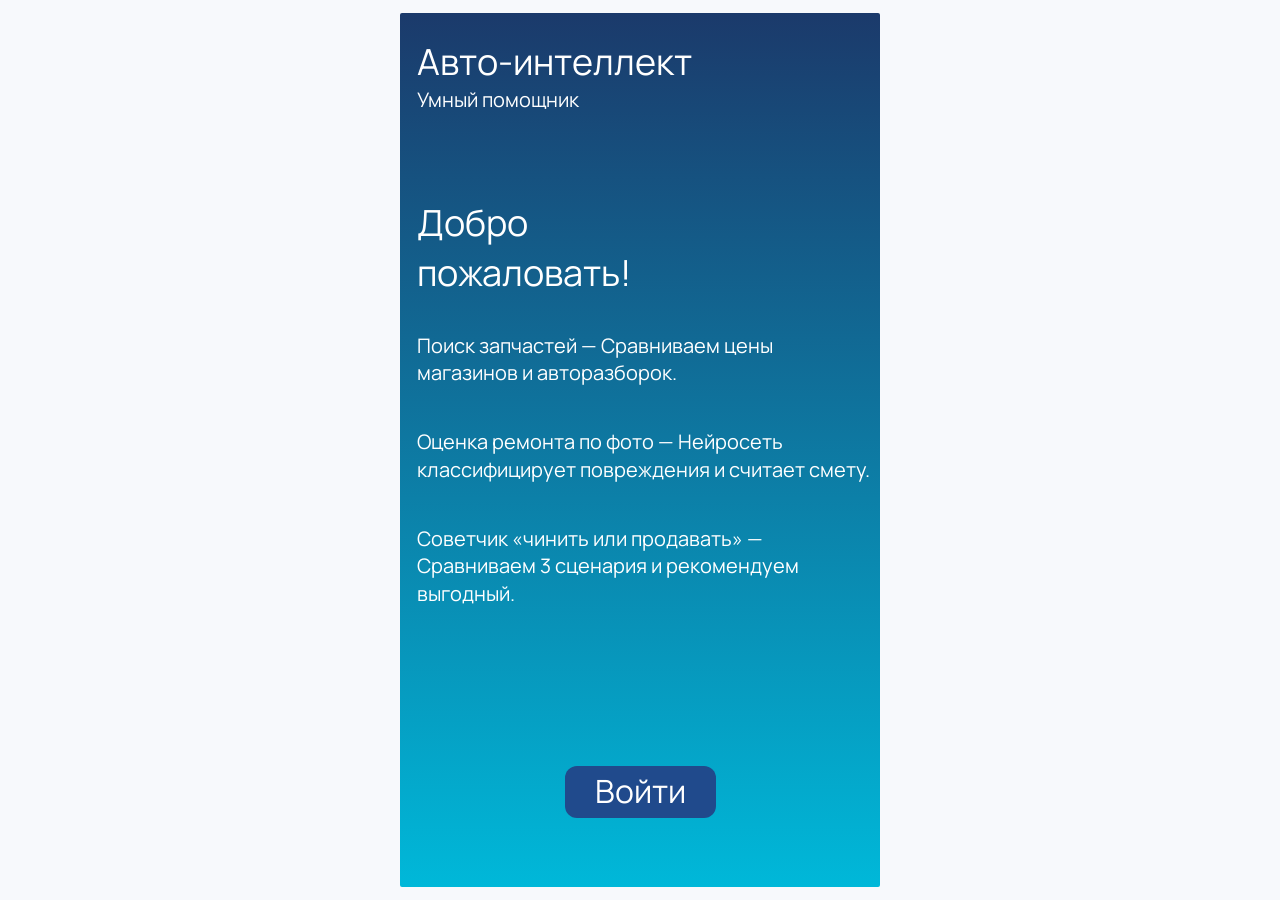
<file: frontend/index.html>
<!DOCTYPE html>
<html lang="ru">
<head>
    <meta charset="UTF-8">
    <meta name="viewport" content="width=device-width, initial-scale=1.0">
    <meta name="theme-color" content="#f7f9fc">
    <title>Авто-интеллект</title>
    <link rel="stylesheet" href="css/style.css">
</head>
<body>
    <div class="container welcome">
        <header class="welcome__header">
            <p class="welcome__title title">Авто-интеллект</p>
            <p class="welcome__description">Умный помощник</p>
        </header>
        <main class="welcome__content">
            <h1 class="welcome__message title">Добро<br>пожаловать!</h1>
            <ul class="welcome__list">
                <li class="welcome__item">Поиск запчастей — Сравниваем цены магазинов и авторазборок.</li>
                <li class="welcome__item">Оценка ремонта по фото — Нейросеть классифицирует повреждения и считает смету.</li>
                <li class="welcome__item">Советчик «чинить или продавать» — Сравниваем 3 сценария и рекомендуем выгодный.</li>
            </ul>
            <a class="welcome__btn btn btn--dark btn--large" href="pages/login.html">Войти</a>
        </main>
    </div>
</body>
</html>
</file>
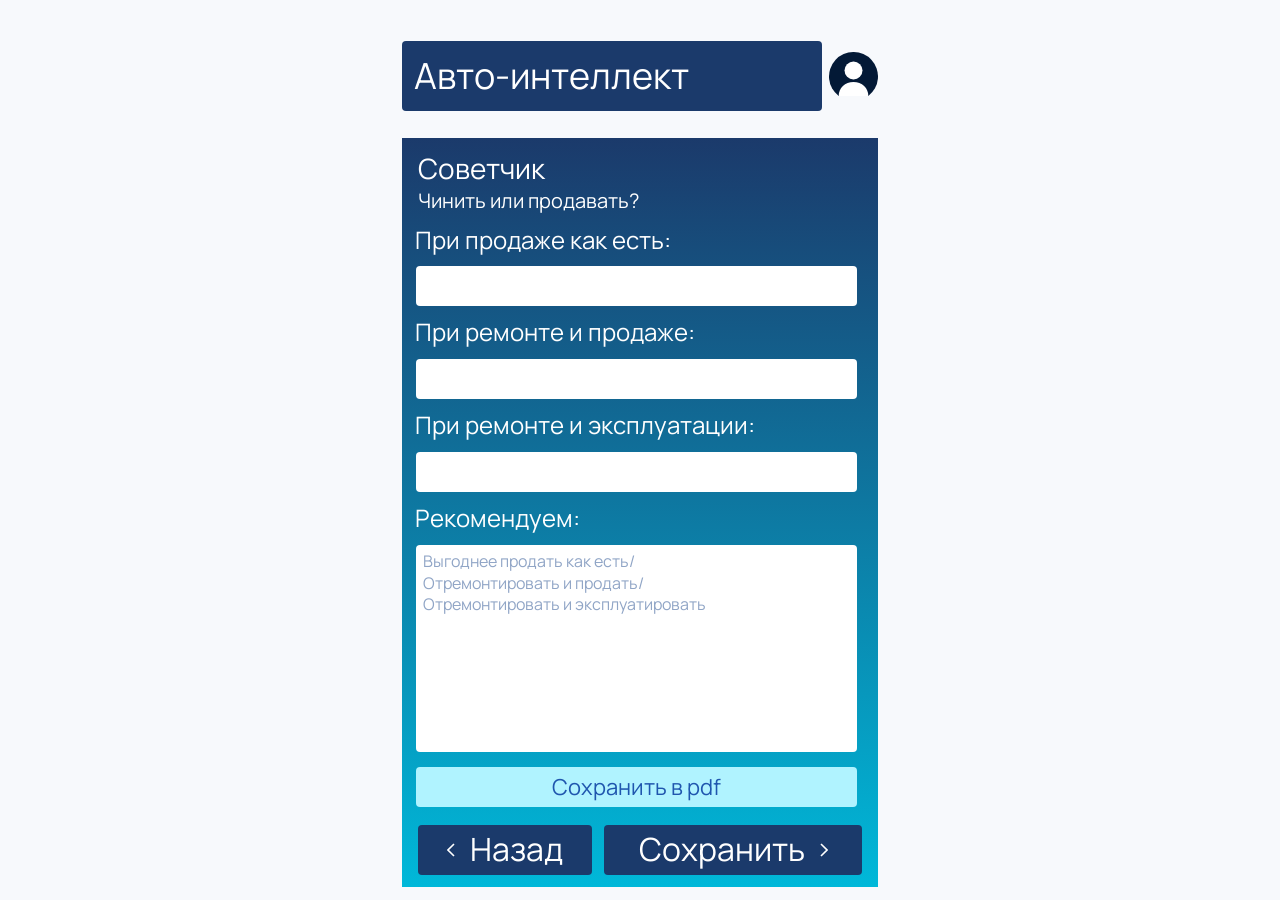
<file: frontend/pages/advisor.html>
<!DOCTYPE html>
<html lang="ru">
<head>
    <meta charset="UTF-8">
    <meta name="viewport" content="width=device-width, initial-scale=1.0">
    <meta name="theme-color" content="#f7f9fc">
    <title>Советчик</title>
    <link rel="stylesheet" href="../css/style.css">
</head>
<body>
    <div class="container app">
        <header class="app-header">
            <p class="app-header__brand">Авто-интеллект</p>
            <a class="app-header__profile" href="cabinet.html" aria-label="Личный кабинет">
                <svg class="app-header__icon" viewBox="0 0 49 49" aria-hidden="true">
                    <path d="M9.67 44A24.5 24.5 0 1 1 39.33 44Z" fill="currentColor"/>
                    <circle cx="24.5" cy="18.5" r="9" fill="#fff"/>
                    <path d="M9.67 44C9.67 36 16 30 24.5 30C33 30 39.33 36 39.33 44Z" fill="#fff"/>
                </svg>
            </a>
        </header>
        <main class="app__content">
            <section class="card advice">
                <h1 class="card__title">Советчик</h1>
                <p class="advice__subtitle">Чинить или продавать?</p>
                <!-- Подсветка варианта: добавить к <output> класс output--best (лучший, зелёный), output--mid (средний, оранжевый)
                     или output--worst (худший, красный). Слова лучшего варианта в рекомендации: <span class="advice__accent">…</span> -->
                <div class="advice__body">
                    <div class="field field--sm result__field">
                        <span class="field__label" id="as-is-label">При продаже как есть:</span>
                        <output class="output output--line output--value advice__value" aria-labelledby="as-is-label"></output>
                    </div>
                    <div class="field field--sm result__field">
                        <span class="field__label" id="repair-sale-label">При ремонте и продаже:</span>
                        <output class="output output--line output--value advice__value" aria-labelledby="repair-sale-label"></output>
                    </div>
                    <div class="field field--sm result__field">
                        <span class="field__label" id="repair-use-label">При ремонте и эксплуатации:</span>
                        <output class="output output--line output--value advice__value" aria-labelledby="repair-use-label"></output>
                    </div>
                    <div class="field field--sm result__field advice__field--grow">
                        <span class="field__label" id="advice-label">Рекомендуем:</span>
                        <!-- Подсказки показываем, пока нет результата; при появлении — заменить текстом рекомендации -->
                        <output class="output advice__text" aria-labelledby="advice-label">
                            <p class="output__hint">Выгоднее продать как есть/</p>
                            <p class="output__hint">Отремонтировать и продать/</p>
                            <p class="output__hint">Отремонтировать и эксплуатировать</p>
                        </output>
                    </div>
                    <button class="advice__pdf btn btn--light" type="button">Сохранить в pdf</button>
                </div>
                <div class="card__actions card__actions--fit">
                    <a class="card__action btn btn--navy btn--large" href="valuation.html">
                        <svg class="btn__icon" viewBox="0 0 8 14" aria-hidden="true">
                            <path d="M7 1L1 7L7 13" fill="none" stroke="currentColor" stroke-width="1.6"/>
                        </svg>
                        Назад
                    </a>
                    <button class="card__action btn btn--navy btn--large" type="button">
                        Сохранить
                        <svg class="btn__icon" viewBox="0 0 8 14" aria-hidden="true">
                            <path d="M1 1L7 7L1 13" fill="none" stroke="currentColor" stroke-width="1.6"/>
                        </svg>
                    </button>
                </div>
            </section>
        </main>
    </div>
</body>
</html>
</file>
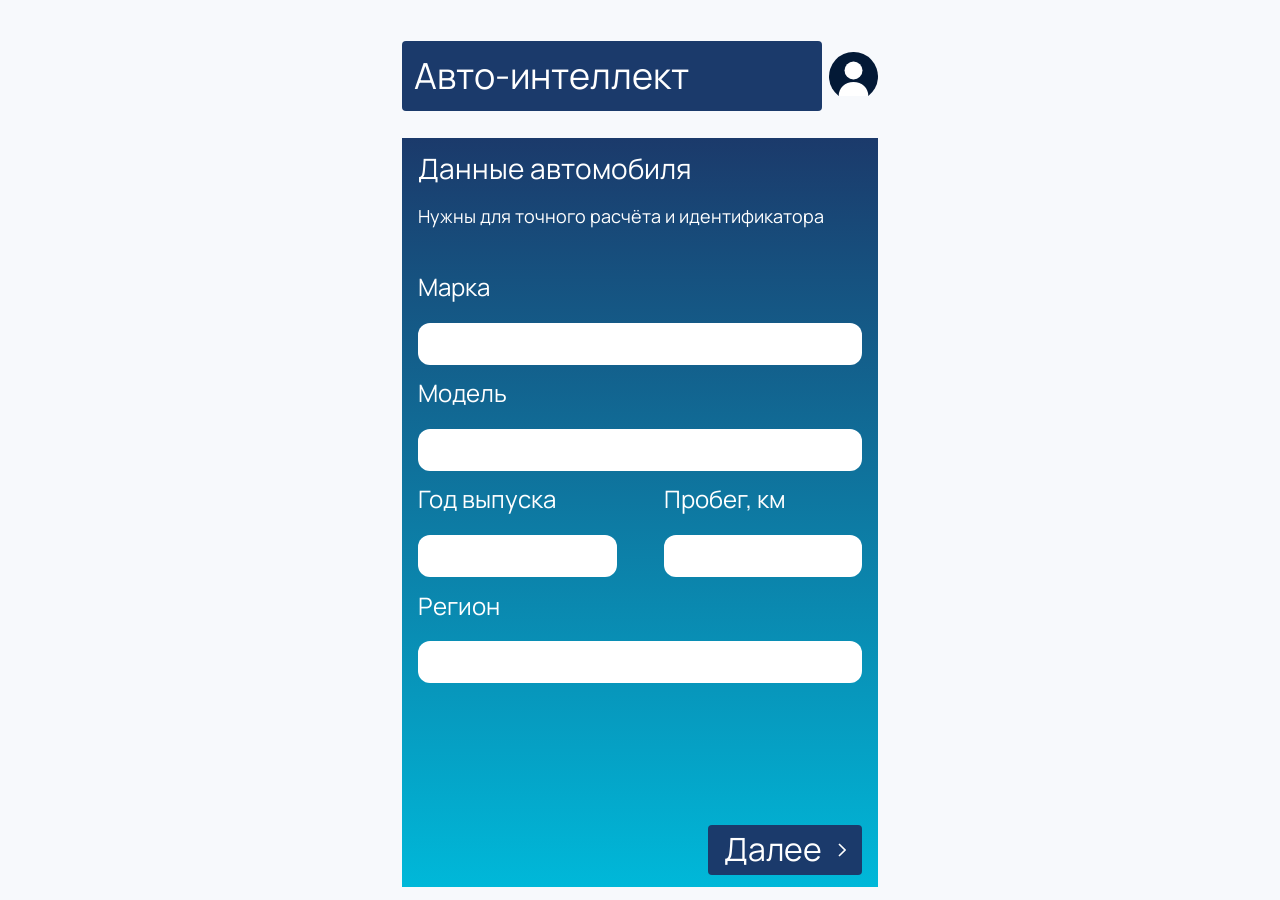
<file: frontend/pages/car-data.html>
<!DOCTYPE html>
<html lang="ru">
<head>
    <meta charset="UTF-8">
    <meta name="viewport" content="width=device-width, initial-scale=1.0">
    <meta name="theme-color" content="#f7f9fc">
    <title>Данные автомобиля</title>
    <link rel="stylesheet" href="../css/style.css">
</head>
<body>
    <div class="container app">
        <header class="app-header">
            <p class="app-header__brand">Авто-интеллект</p>
            <a class="app-header__profile" href="cabinet.html" aria-label="Личный кабинет">
                <svg class="app-header__icon" viewBox="0 0 49 49" aria-hidden="true">
                    <path d="M9.67 44A24.5 24.5 0 1 1 39.33 44Z" fill="currentColor"/>
                    <circle cx="24.5" cy="18.5" r="9" fill="#fff"/>
                    <path d="M9.67 44C9.67 36 16 30 24.5 30C33 30 39.33 36 39.33 44Z" fill="#fff"/>
                </svg>
            </a>
        </header>
        <main class="app__content">
            <form class="card car" action="#" method="POST">
                <h1 class="card__title">Данные автомобиля</h1>
                <p class="card__text">Нужны для точного расчёта и идентификатора</p>
                <div class="car__fields">
                    <div class="field field--sm">
                        <label class="field__label" for="brand">Марка</label>
                        <input class="field__input" type="text" id="brand" name="brand" autocomplete="off" required>
                    </div>
                    <div class="field field--sm">
                        <label class="field__label" for="model">Модель</label>
                        <input class="field__input" type="text" id="model" name="model" autocomplete="off" required>
                    </div>
                    <div class="car__row">
                        <div class="field field--sm">
                            <label class="field__label" for="year">Год выпуска</label>
                            <input class="field__input" type="text" id="year" name="year" inputmode="numeric" pattern="[0-9]{4}" maxlength="4" autocomplete="off" required>
                        </div>
                        <div class="field field--sm">
                            <label class="field__label" for="mileage">Пробег, км</label>
                            <input class="field__input" type="text" id="mileage" name="mileage" inputmode="numeric" autocomplete="off" required>
                        </div>
                    </div>
                    <div class="field field--sm">
                        <label class="field__label" for="region">Регион</label>
                        <input class="field__input" type="text" id="region" name="region" autocomplete="address-level1" required>
                    </div>
                </div>
                <div class="card__actions">
                    <button class="card__action btn btn--navy btn--large" type="submit">
                        Далее
                        <svg class="btn__icon" viewBox="0 0 8 14" aria-hidden="true">
                            <path d="M1 1L7 7L1 13" fill="none" stroke="currentColor" stroke-width="1.6"/>
                        </svg>
                    </button>
                </div>
            </form>
        </main>
    </div>
    <script type="module" src="../js/account.js"></script>
</body>
</html>
</file>
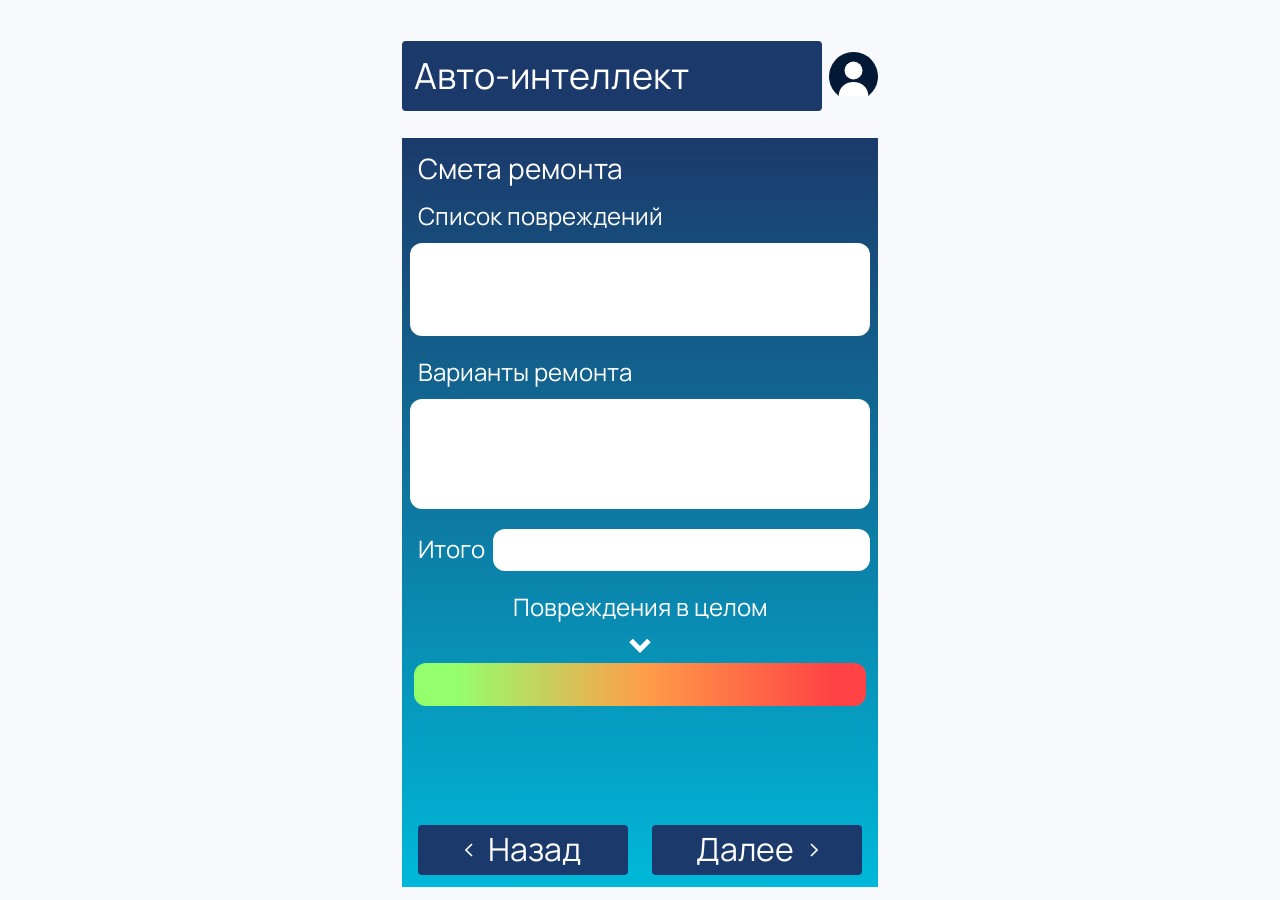
<file: frontend/pages/estimate.html>
<!DOCTYPE html>
<html lang="ru">
<head>
    <meta charset="UTF-8">
    <meta name="viewport" content="width=device-width, initial-scale=1.0">
    <meta name="theme-color" content="#f7f9fc">
    <title>Смета ремонта</title>
    <link rel="stylesheet" href="../css/style.css">
</head>
<body>
    <div class="container app">
        <header class="app-header">
            <p class="app-header__brand">Авто-интеллект</p>
            <a class="app-header__profile" href="cabinet.html" aria-label="Личный кабинет">
                <svg class="app-header__icon" viewBox="0 0 49 49" aria-hidden="true">
                    <path d="M9.67 44A24.5 24.5 0 1 1 39.33 44Z" fill="currentColor"/>
                    <circle cx="24.5" cy="18.5" r="9" fill="#fff"/>
                    <path d="M9.67 44C9.67 36 16 30 24.5 30C33 30 39.33 36 39.33 44Z" fill="#fff"/>
                </svg>
            </a>
        </header>
        <main class="app__content">
            <section class="card result">
                <h1 class="card__title">Смета ремонта</h1>
                <div class="result__body">
                    <div class="field field--sm result__field">
                        <h2 class="field__label" id="damages-label">Список повреждений</h2>
                        <ul class="output result__damages" aria-labelledby="damages-label"></ul>
                    </div>
                    <div class="field field--sm result__field">
                        <h2 class="field__label" id="options-label">Варианты ремонта</h2>
                        <ul class="output result__options" aria-labelledby="options-label"></ul>
                    </div>
                    <div class="field field--sm result__total">
                        <span class="field__label" id="total-label">Итого</span>
                        <output class="output output--line" aria-labelledby="total-label"></output>
                    </div>
                    <!-- Положение стрелки: style="--level: 70%" на .scale и то же число в aria-valuenow -->
                    <div class="scale">
                        <p id="scale-label">Повреждения в целом</p>
                        <div class="scale__track">
                            <div class="scale__marker">
                                <svg class="scale__arrow" viewBox="0 0 23 15" aria-hidden="true">
                                    <path d="M2.5 2.5L11.5 11.5L20.5 2.5" fill="none" stroke="#fff" stroke-width="5"/>
                                </svg>
                            </div>
                            <div class="scale__bar" role="meter" aria-labelledby="scale-label" aria-valuemin="0" aria-valuemax="100" aria-valuenow="50"></div>
                        </div>
                    </div>
                </div>
                <div class="card__actions card__actions--split">
                    <a class="card__action btn btn--navy btn--large" href="damage.html">
                        <svg class="btn__icon" viewBox="0 0 8 14" aria-hidden="true">
                            <path d="M7 1L1 7L7 13" fill="none" stroke="currentColor" stroke-width="1.6"/>
                        </svg>
                        Назад
                    </a>
                    <a class="card__action btn btn--navy btn--large" href="#">
                        Далее
                        <svg class="btn__icon" viewBox="0 0 8 14" aria-hidden="true">
                            <path d="M1 1L7 7L1 13" fill="none" stroke="currentColor" stroke-width="1.6"/>
                        </svg>
                    </a>
                </div>
            </section>
        </main>
    </div>
</body>
</html>
</file>
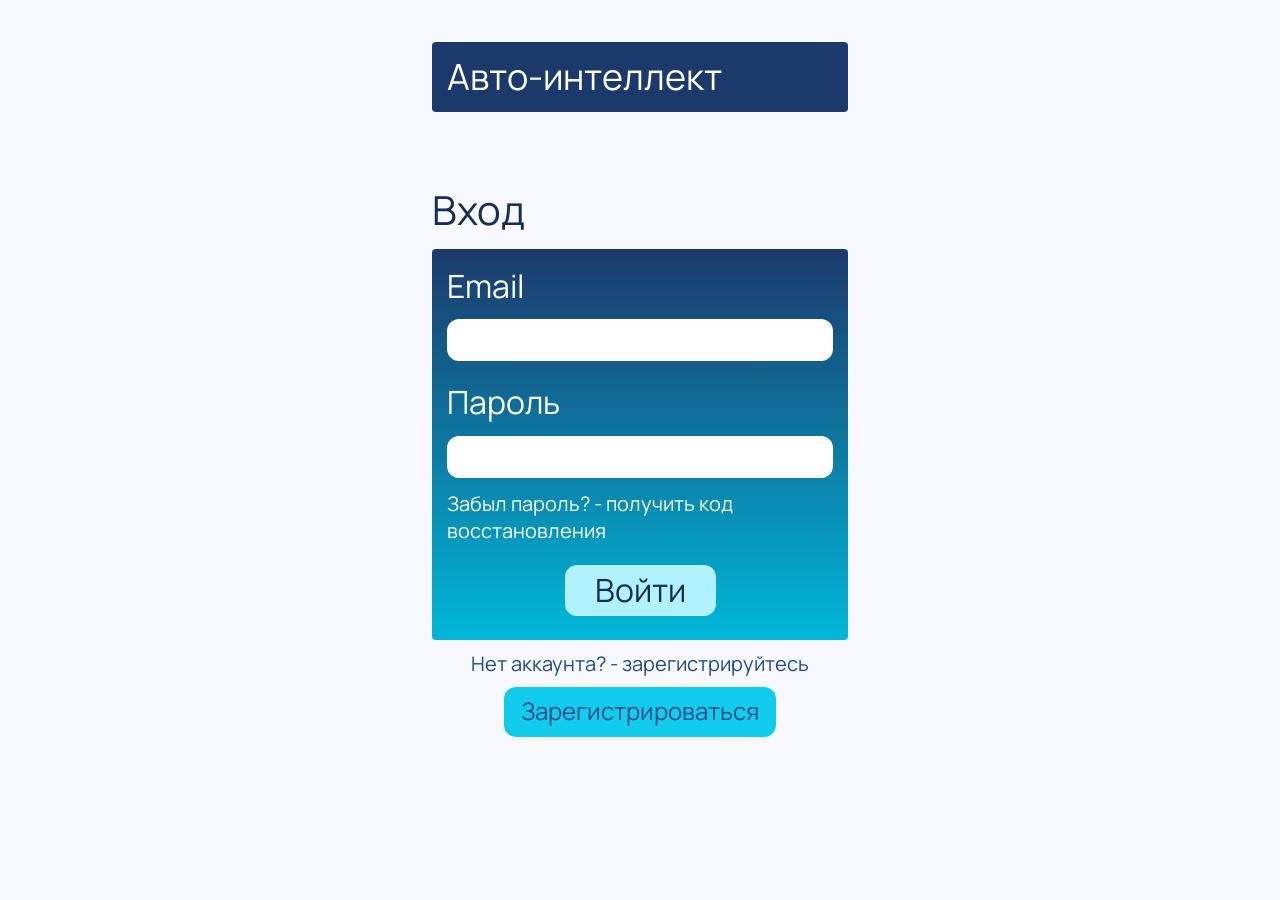
<file: frontend/pages/login.html>
<!DOCTYPE html>
<html lang="ru">
<head>
    <meta charset="UTF-8">
    <meta name="viewport" content="width=device-width, initial-scale=1.0">
    <meta name="theme-color" content="#f7f9fc">
    <title>Вход</title>
    <link rel="stylesheet" href="../css/style.css">
</head>
<body>
    <div class="container login">
        <header class="login__header">
            <p class="login__title title">Авто-интеллект</p>
        </header>
        <main class="login__content">
            <h1 class="login__inscription title title--large">Вход</h1>
            <form class="login__form" action="#" method="POST">
                <div class="login__fields">
                    <div class="field">
                        <label class="field__label" for="email">Email</label>
                        <input class="field__input" type="email" id="email" name="email" autocomplete="email" required>
                    </div>
                    <div class="field">
                        <label class="field__label" for="password">Пароль</label>
                        <input class="field__input" type="password" id="password" name="password" autocomplete="current-password" required>
                    </div>
                </div>
                <a class="login__forgot" href="recovery.html">Забыл пароль? - получить код восстановления</a>
                <button class="login__submit btn btn--light btn--large" type="submit">Войти</button>
            </form>
            <div class="login__registration">
                <p class="login__registration-text">Нет аккаунта? - зарегистрируйтесь</p>
                <a class="login__registration-button btn btn--accent btn--medium" href="registration.html">Зарегистрироваться</a>
            </div>
        </main>
    </div>
    <script type="module" src="../js/account.js"></script>
</body>
</html>
</file>
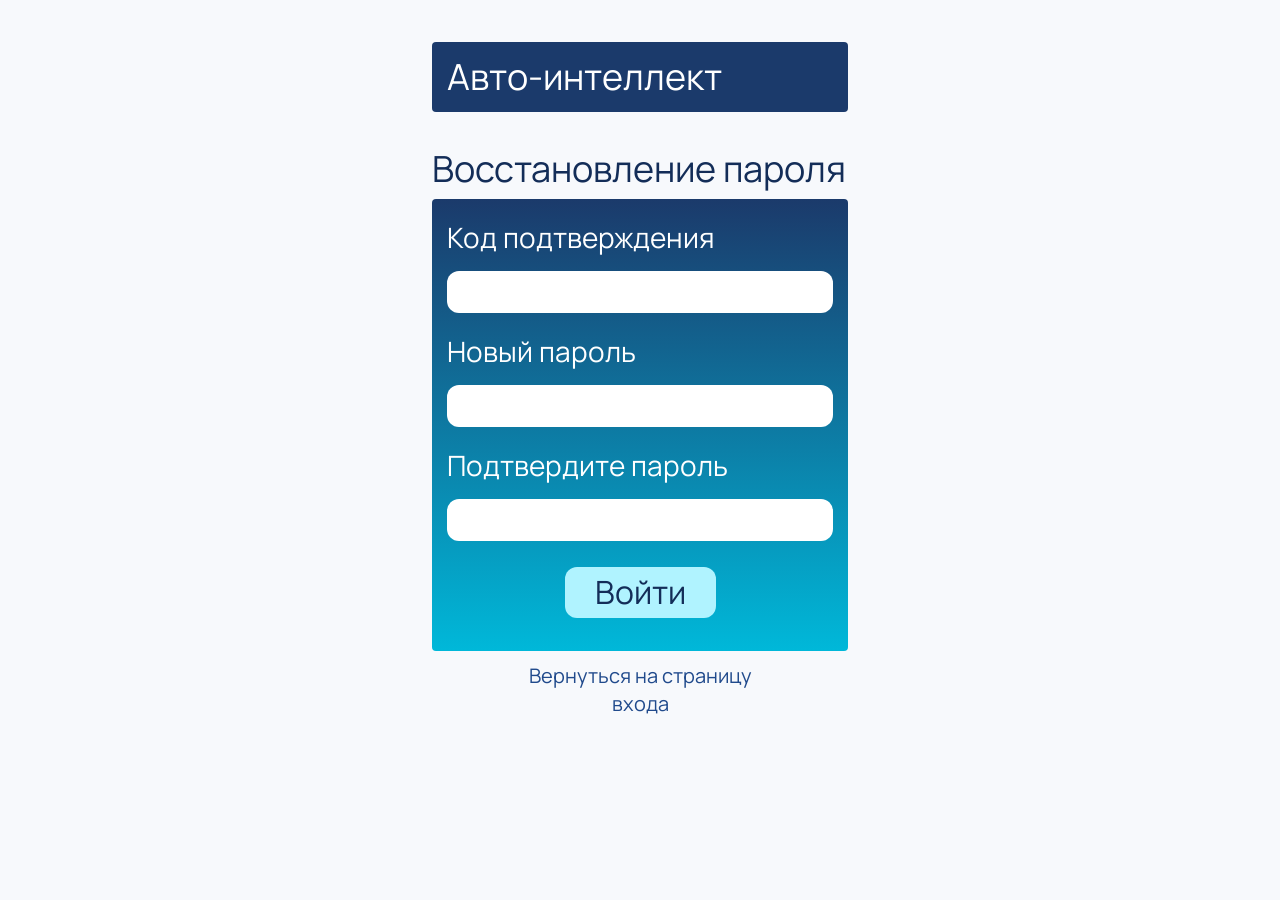
<file: frontend/pages/recovery.html>
<!DOCTYPE html>
<html lang="ru">
<head>
    <meta charset="UTF-8">
    <meta name="viewport" content="width=device-width, initial-scale=1.0">
    <meta name="theme-color" content="#f7f9fc">
    <title>Восстановление пароля</title>
    <link rel="stylesheet" href="../css/style.css">
</head>
<body>
    <div class="container recovery">
        <header class="recovery__header">
            <p class="recovery__title title">Авто-интеллект</p>
        </header>
        <main class="recovery__content">
            <h1 class="recovery__inscription title">Восстановление пароля</h1>
            <form class="recovery__form" action="#" method="POST">
                <div class="recovery__fields">
                    <div class="field field--compact">
                        <label class="field__label" for="code">Код подтверждения</label>
                        <input class="field__input" type="text" id="code" name="code" inputmode="numeric" autocomplete="one-time-code" required>
                    </div>
                    <div class="field field--compact">
                        <label class="field__label" for="password">Новый пароль</label>
                        <input class="field__input" type="password" id="password" name="password" autocomplete="new-password" minlength="8" required>
                    </div>
                    <div class="field field--compact">
                        <label class="field__label" for="password-confirm">Подтвердите пароль</label>
                        <input class="field__input" type="password" id="password-confirm" name="password-confirm" autocomplete="new-password" minlength="8" required>
                    </div>
                </div>
                <button class="recovery__submit btn btn--light btn--large" type="submit">Войти</button>
            </form>
            <a class="recovery__back" href="login.html">Вернуться на страницу входа</a>
        </main>
    </div>
    <script type="module" src="../js/account.js"></script>
</body>
</html>
</file>
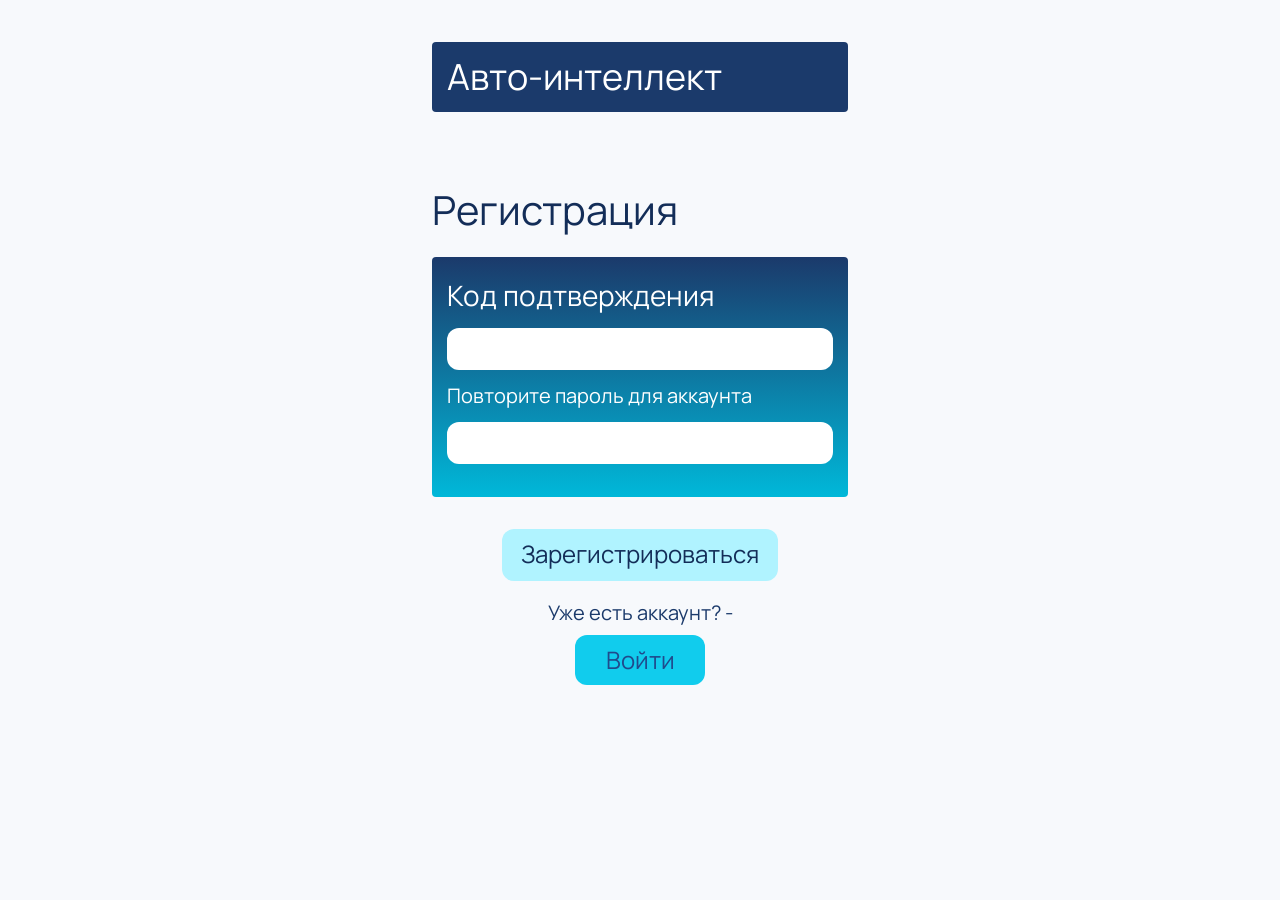
<file: frontend/pages/registration-confirm.html>
<!DOCTYPE html>
<html lang="ru">
<head>
    <meta charset="UTF-8">
    <meta name="viewport" content="width=device-width, initial-scale=1.0">
    <meta name="theme-color" content="#f7f9fc">
    <title>Регистрация: код подтверждения</title>
    <link rel="stylesheet" href="../css/style.css">
</head>
<body>
    <div class="container confirm">
        <header class="confirm__header">
            <p class="confirm__title title">Авто-интеллект</p>
        </header>
        <main class="confirm__content">
            <h1 class="confirm__inscription title title--large">Регистрация</h1>
            <form class="confirm__form" id="confirm-form" action="#" method="POST">
                <div class="field field--compact">
                    <label class="field__label" for="code">Код подтверждения</label>
                    <input class="field__input" type="text" id="code" name="code" inputmode="numeric" autocomplete="one-time-code" required>
                </div>
            <label for="confirm-password">Повторите пароль для аккаунта</label>
                <input class="field__input" type="password" id="confirm-password" name="password" minlength="8" autocomplete="new-password" required>
            </form>
            <button class="confirm__submit btn btn--light btn--medium" type="submit" form="confirm-form">Зарегистрироваться</button>
            <div class="confirm__login">
                <p class="confirm__login-text">Уже есть аккаунт? -</p>
                <a class="confirm__login-button btn btn--accent btn--medium" href="login.html">Войти</a>
            </div>
        </main>
    </div>
    <script type="module" src="../js/account.js"></script>
</body>
</html>
</file>
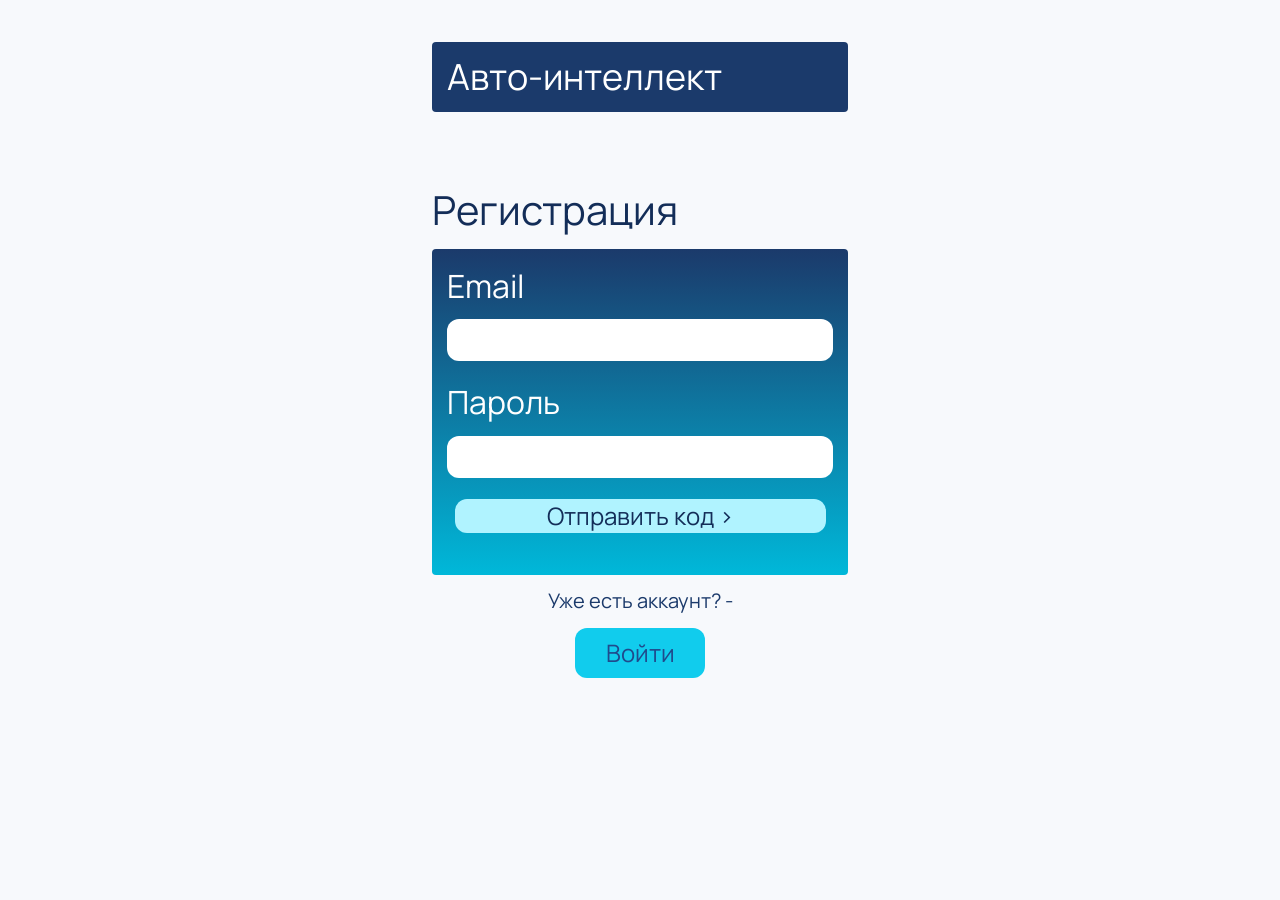
<file: frontend/pages/registration.html>
<!DOCTYPE html>
<html lang="ru">
<head>
    <meta charset="UTF-8">
    <meta name="viewport" content="width=device-width, initial-scale=1.0">
    <meta name="theme-color" content="#f7f9fc">
    <title>Регистрация</title>
    <link rel="stylesheet" href="../css/style.css">
</head>
<body>
    <div class="container registration">
        <header class="registration__header">
            <p class="registration__title title">Авто-интеллект</p>
        </header>
        <main class="registration__content">
            <h1 class="registration__inscription title title--large">Регистрация</h1>
            <form class="registration__form" action="#" method="POST">
                <div class="registration__fields">
                    <div class="field">
                        <label class="field__label" for="email">Email</label>
                        <input class="field__input" type="email" id="email" name="email" autocomplete="email" required>
                    </div>
                    <div class="field">
                        <label class="field__label" for="password">Пароль</label>
                        <input class="field__input" type="password" id="password" name="password" autocomplete="new-password" minlength="8" required>
                    </div>
                </div>
                <button class="registration__submit btn btn--light btn--medium" type="submit">Отправить код &gt;</button>
            </form>
            <div class="registration__login">
                <p class="registration__login-text">Уже есть аккаунт? -</p>
                <a class="registration__login-button btn btn--accent btn--medium" href="login.html">Войти</a>
            </div>
        </main>
    </div>
    <script type="module" src="../js/account.js"></script>
</body>
</html>
</file>
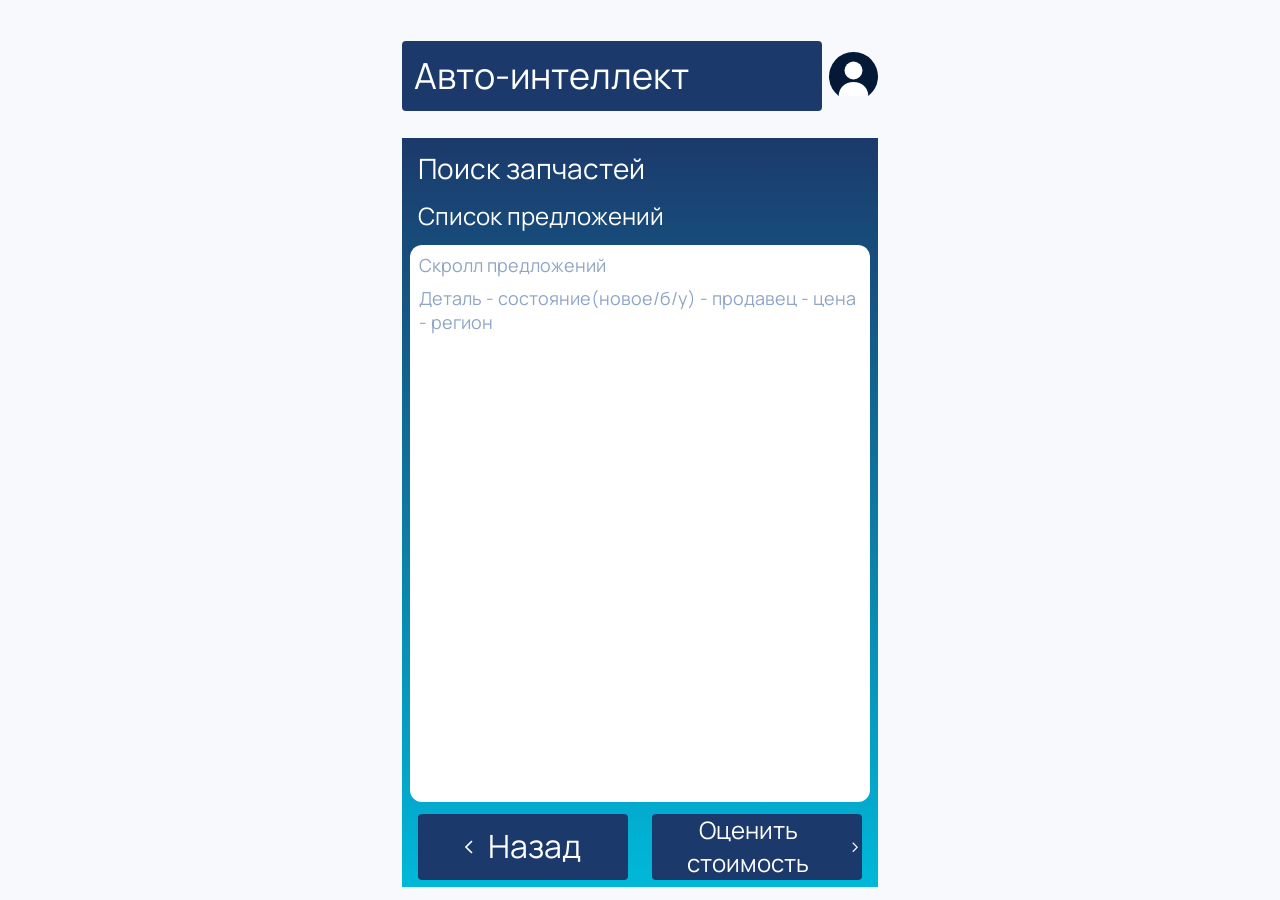
<file: frontend/pages/search.html>
<!DOCTYPE html>
<html lang="ru">
<head>
    <meta charset="UTF-8">
    <meta name="viewport" content="width=device-width, initial-scale=1.0">
    <meta name="theme-color" content="#f7f9fc">
    <title>Поиск запчастей</title>
    <link rel="stylesheet" href="../css/style.css">
</head>
<body>
    <div class="container app">
        <header class="app-header">
            <p class="app-header__brand">Авто-интеллект</p>
            <a class="app-header__profile" href="cabinet.html" aria-label="Личный кабинет">
                <svg class="app-header__icon" viewBox="0 0 49 49" aria-hidden="true">
                    <path d="M9.67 44A24.5 24.5 0 1 1 39.33 44Z" fill="currentColor"/>
                    <circle cx="24.5" cy="18.5" r="9" fill="#fff"/>
                    <path d="M9.67 44C9.67 36 16 30 24.5 30C33 30 39.33 36 39.33 44Z" fill="#fff"/>
                </svg>
            </a>
        </header>
        <main class="app__content">
            <section class="card search">
                <h1 class="card__title">Поиск запчастей</h1>
                <div class="field field--sm search__body">
                    <h2 class="field__label" id="offers-label">Список предложений</h2>
                    <!-- Одно предложение:
                         <li class="offer">
                             <p class="offer__name">Фара передняя левая</p>
                             <p class="offer__price">12 500 ₽</p>
                             <div class="offer__info">
                                 <span class="offer__state offer__state--new">Новое</span>  (или без --new для «Б/у»)
                                 <span>Автозапчасти-Плюс · Москва</span>
                             </div>
                         </li>
                         Пока предложений нет, показываем подсказку; при появлении первого — удалить .output__hint -->
                    <ul class="output search__list" aria-labelledby="offers-label">
                        <li class="output__hint">Скролл предложений</li>
                        <li class="output__hint">Деталь - состояние(новое/б/у) - продавец - цена - регион</li>
                    </ul>
                </div>
                <div class="card__actions card__actions--split">
                    <a class="card__action btn btn--navy btn--large" href="estimate.html">
                        <svg class="btn__icon" viewBox="0 0 8 14" aria-hidden="true">
                            <path d="M7 1L1 7L7 13" fill="none" stroke="currentColor" stroke-width="1.6"/>
                        </svg>
                        Назад
                    </a>
                    <a class="card__action btn btn--navy btn--medium" href="#">
                        Оценить стоимость
                        <svg class="btn__icon" viewBox="0 0 8 14" aria-hidden="true">
                            <path d="M1 1L7 7L1 13" fill="none" stroke="currentColor" stroke-width="1.6"/>
                        </svg>
                    </a>
                </div>
            </section>
        </main>
    </div>
</body>
</html>
</file>
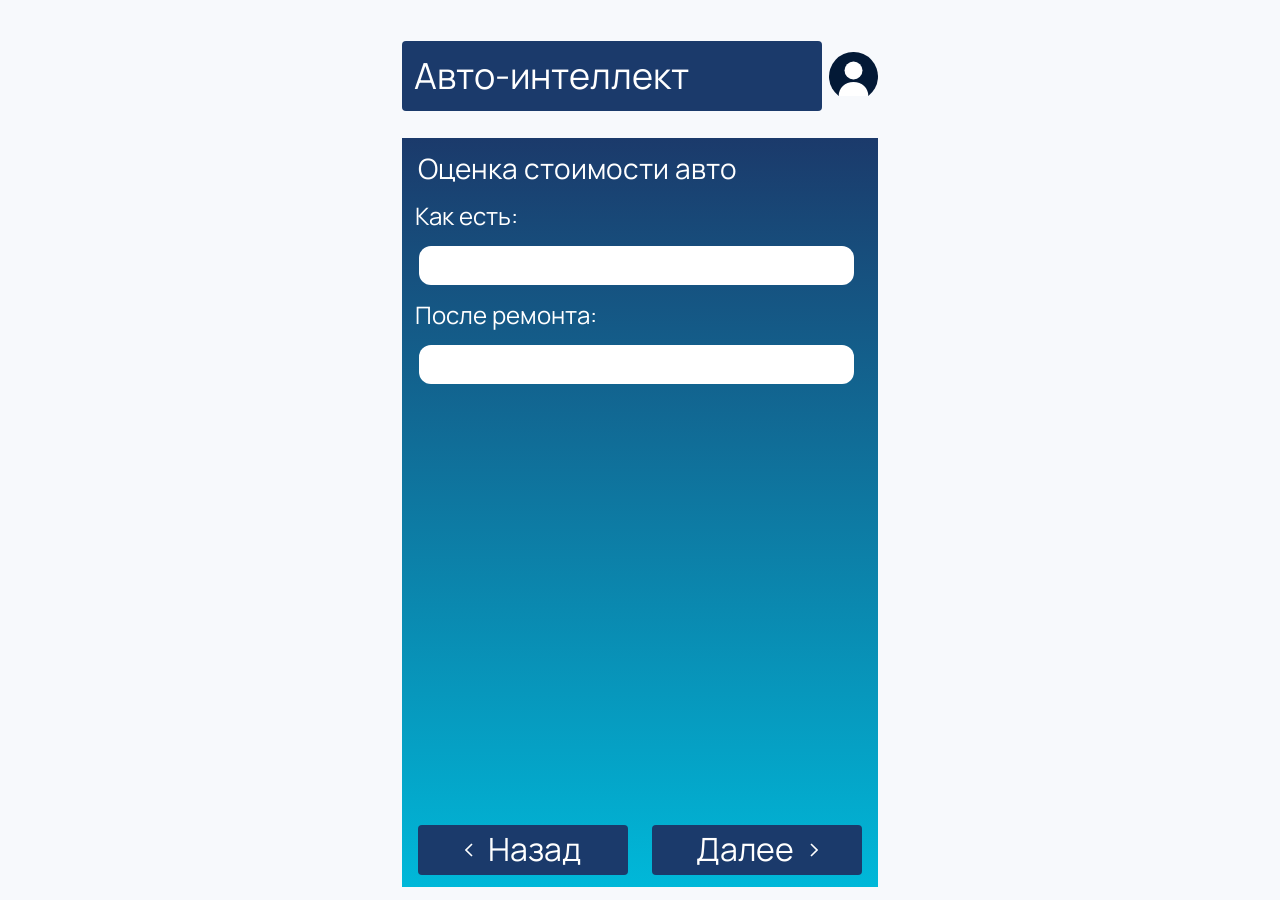
<file: frontend/pages/valuation.html>
<!DOCTYPE html>
<html lang="ru">
<head>
    <meta charset="UTF-8">
    <meta name="viewport" content="width=device-width, initial-scale=1.0">
    <meta name="theme-color" content="#f7f9fc">
    <title>Оценка стоимости авто</title>
    <link rel="stylesheet" href="../css/style.css">
</head>
<body>
    <div class="container app">
        <header class="app-header">
            <p class="app-header__brand">Авто-интеллект</p>
            <a class="app-header__profile" href="cabinet.html" aria-label="Личный кабинет">
                <svg class="app-header__icon" viewBox="0 0 49 49" aria-hidden="true">
                    <path d="M9.67 44A24.5 24.5 0 1 1 39.33 44Z" fill="currentColor"/>
                    <circle cx="24.5" cy="18.5" r="9" fill="#fff"/>
                    <path d="M9.67 44C9.67 36 16 30 24.5 30C33 30 39.33 36 39.33 44Z" fill="#fff"/>
                </svg>
            </a>
        </header>
        <main class="app__content">
            <section class="card result">
                <h1 class="card__title">Оценка стоимости авто</h1>
                <div class="result__body result__body--tight">
                    <div class="field field--sm result__field">
                        <span class="field__label" id="as-is-label">Как есть:</span>
                        <output class="output output--line result__value" aria-labelledby="as-is-label"></output>
                    </div>
                    <div class="field field--sm result__field">
                        <span class="field__label" id="repaired-label">После ремонта:</span>
                        <output class="output output--line result__value" aria-labelledby="repaired-label"></output>
                    </div>
                </div>
                <div class="card__actions card__actions--split">
                    <a class="card__action btn btn--navy btn--large" href="search.html">
                        <svg class="btn__icon" viewBox="0 0 8 14" aria-hidden="true">
                            <path d="M7 1L1 7L7 13" fill="none" stroke="currentColor" stroke-width="1.6"/>
                        </svg>
                        Назад
                    </a>
                    <a class="card__action btn btn--navy btn--large" href="#">
                        Далее
                        <svg class="btn__icon" viewBox="0 0 8 14" aria-hidden="true">
                            <path d="M1 1L7 7L1 13" fill="none" stroke="currentColor" stroke-width="1.6"/>
                        </svg>
                    </a>
                </div>
            </section>
        </main>
    </div>
</body>
</html>
</file>
<file: frontend/css/style.css>
*,
*::before,
*::after {
  margin: 0;
  padding: 0;
  box-sizing: border-box;
}

html {
  -webkit-text-size-adjust: 100%;
  -moz-text-size-adjust: 100%;
       text-size-adjust: 100%;
}

body {
  min-height: 100dvh;
  font-family: "Manrope", sans-serif;
  line-height: 1.366;
  font-size: clamp(1rem, 5.1282051282vw, 1.25rem);
  -webkit-font-smoothing: antialiased;
}

h1, h2, h3, h4, h5, h6 {
  font: inherit;
}

img, svg, video {
  display: block;
  max-width: 100%;
}

button, input, textarea, select {
  font: inherit;
  color: inherit;
}

ul, ol {
  list-style: none;
}

a {
  color: inherit;
  text-decoration: none;
}

.visually-hidden {
  position: absolute;
  width: 1px;
  height: 1px;
  margin: -1px;
  padding: 0;
  overflow: hidden;
  clip-path: inset(50%);
  white-space: nowrap;
  border: 0;
}

@font-face {
  font-family: "Manrope";
  src: url("../assets/fonts/Manrope-Regular.ttf") format("truetype");
  font-weight: 400;
  font-display: swap;
}
body {
  display: flex;
  flex-direction: column;
  min-height: 100vh;
  min-height: 100dvh;
  padding: 13px 15px;
  background: #f7f9fc;
}

.container {
  flex: 1;
  width: 100%;
  max-width: 480px;
  margin-inline: auto;
}

.title {
  font-size: clamp(1.75rem, 9.2307692308vw, 2.25rem);
}
.title--large {
  font-size: clamp(1.875rem, 10.2564102564vw, 2.5rem);
}

.field {
  display: flex;
  flex-direction: column;
  gap: 11px;
  gap: clamp(6px, 6px + (100dvh - 650px) * 0.0257731959, 11px);
}
.field__label {
  font-size: clamp(1.5rem, 8.2051282051vw, 2rem);
}
.field--compact .field__label {
  font-size: clamp(1.25rem, 8.4vw - 5.5px, 1.75rem);
  line-height: 1.6;
}
.field--sm {
  gap: 19px;
  gap: clamp(10px, 10px + (100dvh - 650px) * 0.0463917526, 19px);
}
.field--sm .field__label {
  font-size: clamp(1.125rem, 6.1538461538vw, 1.5rem);
}
.field__input {
  width: 100%;
  height: 42px;
  height: clamp(40px, 40px + (100dvh - 650px) * 0.0103092784, 42px);
  padding: 0 12px;
  border: 0;
  border-radius: 12px;
  background: #fff;
  color: #000;
  font: inherit;
}
.field__input::-moz-placeholder {
  color: #90a5c6;
  opacity: 1;
}
.field__input::placeholder {
  color: #90a5c6;
  opacity: 1;
}
.field__input--area {
  height: auto;
  min-height: 120px;
  padding-block: 10px;
  resize: none;
}

.btn {
  display: inline-flex;
  align-items: center;
  justify-content: center;
  gap: 0.47em;
  padding: 12px 32px;
  border: 0;
  border-radius: 12px;
  color: #ffffff;
  font: inherit;
  font-size: 24px;
  cursor: pointer;
}
.btn--dark {
  background: #204a8c;
}
.btn--light {
  background: #b0f3ff;
  color: #132d58;
}
.btn--accent {
  background: #11cced;
  color: #204a8c;
}
.btn--navy {
  background: #1b3a6b;
}
.btn--wide {
  width: 100%;
}
.btn--small {
  padding: 6px 16px;
  font-size: 16px;
}
.btn--medium {
  min-width: 130px;
  min-height: 50px;
  padding: 0 8px;
  font-size: clamp(1.125rem, 6.1538461538vw, 1.5rem);
}
.btn--large {
  padding: 4px 30px;
  font-size: clamp(1.5rem, 8.2051282051vw, 2rem);
}
.btn__icon {
  flex: none;
  width: 0.25em;
  height: 0.4375em;
}

.app-header {
  display: flex;
  align-items: center;
  gap: 7px;
}
.app-header__brand {
  flex: 1;
  min-width: 0;
  display: flex;
  align-items: center;
  padding-inline: 12px;
  border-radius: 4px;
  background: #1b3a6b;
  color: #ffffff;
  font-size: min(2.25rem, calc((100vw - 114px) / 7.7));
  min-height: 70px;
  min-height: clamp(54px, 54px + (100dvh - 650px) * 0.0824742268, 70px);
}
.app-header__profile {
  flex: none;
  width: 49px;
  height: 49px;
  color: #031936;
}
.app-header__icon {
  display: block;
  width: 100%;
  height: 100%;
}

.card {
  display: flex;
  flex-direction: column;
  flex: 1;
  padding-inline: 16px;
  color: #ffffff;
  background: linear-gradient(to bottom, #1b3a6b, #00b8d9);
  padding-top: 11px;
  padding-top: clamp(8px, 8px + (100dvh - 650px) * 0.0154639175, 11px);
  padding-bottom: 12px;
  padding-bottom: clamp(10px, 10px + (100dvh - 650px) * 0.0103092784, 12px);
}
.card__title {
  font-size: clamp(1.25rem, calc((100vw - 66px) / 11.6), 1.75rem);
}
.card__text {
  font-size: clamp(0.9375rem, 4.6153846154vw, 1.125rem);
  margin-top: 17px;
  margin-top: clamp(8px, 8px + (100dvh - 650px) * 0.0463917526, 17px);
}
.card__actions {
  display: flex;
  justify-content: flex-end;
  margin-top: auto;
  -moz-column-gap: clamp(12px, 18vw - 46px, 24px);
       column-gap: clamp(12px, 18vw - 46px, 24px);
}
.card__actions--split .card__action {
  flex: 1;
  min-width: 0;
  padding-inline: 4px;
}
.card__actions--fit {
  -moz-column-gap: 12px;
       column-gap: 12px;
}
.card__actions--fit .card__action {
  min-width: 0;
  padding-inline: 10px;
  font-size: min(2rem, calc((100vw - 118px) / 8.6));
}
.card__actions--fit .card__action:first-child {
  flex: 123 1 0;
}
.card__actions--fit .card__action:last-child {
  flex: 190 1 0;
}
.card__action {
  text-align: center;
  min-height: 50px;
  padding-block: 0;
  padding-inline: 16.5px;
  border-radius: 4px;
}

.photos {
  display: grid;
  grid-template-columns: repeat(3, minmax(0, 1fr));
  gap: 4px clamp(6px, 3.08vw, 12px);
  margin-inline: -8px;
  padding: 7px 8px 6px;
  border-radius: 12px;
  background: #1b3a6b;
}
.photos__slot {
  position: relative;
  aspect-ratio: 1;
  border-radius: 12px;
  background: #8da8cb;
}
.photos__slot--add, .photos__slot--filled {
  background: #fff;
}
.photos__add {
  display: flex;
  align-items: center;
  justify-content: center;
  width: 100%;
  height: 100%;
  border-radius: inherit;
  color: #052956;
  cursor: pointer;
}
.photos__camera {
  width: 54%;
  height: auto;
}
.photos__img {
  width: 100%;
  height: 100%;
  border-radius: inherit;
  -o-object-fit: cover;
     object-fit: cover;
}
.photos__remove {
  position: absolute;
  top: -2px;
  right: 0;
  display: grid;
  place-items: center;
  width: 24px;
  height: 24px;
  padding: 0;
  border: 0;
  background: none;
  color: #b92c2c;
  cursor: pointer;
  filter: drop-shadow(0 0 1px #fff) drop-shadow(0 0 2px #fff);
}
.visually-hidden:focus-visible + .photos .photos__slot--add {
  outline: 2px solid #11cced;
  outline-offset: 2px;
}

.output {
  margin-inline: -8px;
  padding: 10px;
  border-radius: 12px;
  background: #fff;
  color: #000;
  font-size: clamp(0.9375rem, 4.6153846154vw, 1.125rem);
}
.output--line {
  display: flex;
  align-items: center;
  min-height: 42px;
  min-height: clamp(40px, 40px + (100dvh - 650px) * 0.0103092784, 42px);
  padding-block: 0;
}
.output--value {
  padding-inline: 7px;
  border-radius: 4px;
  color: #1b3a6b;
  font-size: clamp(1rem, 5.1282051282vw, 1.25rem);
  min-height: 40px;
  min-height: clamp(36px, 36px + (100dvh - 650px) * 0.0206185567, 40px);
}
.output__hint {
  color: #90a5c6;
}
.output--best {
  box-shadow: 0 4px 3px -2px #92fd6e;
}
.output--mid {
  box-shadow: 0 4px 3px -2px #fca04a;
}
.output--worst {
  box-shadow: 0 4px 3px -2px #de4445;
}

.scale {
  text-align: center;
  font-size: clamp(1.125rem, 6.1538461538vw, 1.5rem);
}
.scale__track {
  margin-inline: -4px;
  margin-top: 14px;
  margin-top: clamp(6px, 6px + (100dvh - 650px) * 0.0412371134, 14px);
}
.scale__marker {
  position: relative;
  height: 15px;
  margin-bottom: 10px;
}
.scale__arrow {
  position: absolute;
  top: 0;
  left: var(--level, 50%);
  width: 23px;
  height: 15px;
  transform: translateX(-50%);
}
.scale__bar {
  border-radius: 12px;
  background: linear-gradient(to right, #94ff6d 9%, #ff9d48 51%, #ff4245 93%);
  height: 43px;
  height: clamp(32px, 32px + (100dvh - 650px) * 0.0567010309, 43px);
}

.offer {
  display: grid;
  grid-template-columns: minmax(0, 1fr) auto;
  align-items: start;
  gap: 6px 12px;
  padding: 10px 12px;
  border-radius: 8px;
  background: #eef3fa;
  color: #132d58;
}
.offer__name {
  font-size: clamp(0.9375rem, 4.6153846154vw, 1.125rem);
}
.offer__price {
  color: #204a8c;
  white-space: nowrap;
  font-size: clamp(1rem, 5.1282051282vw, 1.25rem);
}
.offer__info {
  grid-column: 1/-1;
  display: flex;
  flex-wrap: wrap;
  align-items: center;
  gap: 4px 10px;
  color: #5b6f93;
  font-size: clamp(0.75rem, 3.5897435897vw, 0.875rem);
}
.offer__state {
  padding: 2px 10px;
  border-radius: 100px;
  background: #dbe3f0;
  color: #132d58;
}
.offer__state--new {
  background: #b0f3ff;
}

.doc {
  display: flex;
  flex-direction: column;
  border-radius: 4px;
  background: #fff;
  color: #1b3a6b;
  height: 181px;
  height: clamp(150px, 150px + (100dvh - 650px) * 0.1597938144, 181px);
}
.doc__preview {
  flex: 1;
  min-height: 0;
  overflow: auto;
  overscroll-behavior: contain;
  padding: 8px 6px 0;
  font-size: clamp(1rem, 5.1282051282vw, 1.25rem);
}
.doc__preview img {
  display: block;
  width: 100%;
  height: auto;
}
.doc__preview:focus-visible {
  outline: 2px solid #216cdb;
  outline-offset: -2px;
}
.doc__hint {
  color: #8d9db5;
}
.doc--draft .doc__preview {
  color: #b15858;
}
.doc__actions {
  display: flex;
  justify-content: space-between;
  gap: 12px;
  padding: 0 6px;
}
.doc__action {
  padding: 10px 0 0;
  border: 0;
  background: none;
  color: #216cdb;
  font: inherit;
  font-size: clamp(1rem, 5.1282051282vw, 1.25rem);
  cursor: pointer;
}
.doc__action--delete {
  color: #bd2d2d;
}
.doc__action.is-confirm {
  text-decoration: underline;
}

.welcome {
  display: flex;
  flex-direction: column;
  padding-top: 24px;
  padding-top: clamp(14px, 14px + (100dvh - 650px) * 0.0515463918, 24px);
  padding-bottom: 69px;
  padding-bottom: clamp(20px, 20px + (100dvh - 650px) * 0.2525773196, 69px);
  border-radius: 2px;
  color: #ffffff;
  background: linear-gradient(to bottom, #1b3a6b, #00b8d9);
}
.welcome__header, .welcome__message, .welcome__list {
  margin-inline: 17px 10px;
}
.welcome__content {
  display: flex;
  flex: 1;
  flex-direction: column;
}
.welcome__message {
  margin-top: 85px;
  margin-top: clamp(16px, 16px + (100dvh - 650px) * 0.3556701031, 85px);
}
.welcome__list {
  display: flex;
  flex-direction: column;
  gap: 42px;
  gap: clamp(16px, 16px + (100dvh - 650px) * 0.1340206186, 42px);
  margin-top: 35px;
  margin-top: clamp(16px, 16px + (100dvh - 650px) * 0.0979381443, 35px);
  margin-bottom: 75px;
  margin-bottom: clamp(16px, 16px + (100dvh - 650px) * 0.3041237113, 75px);
}
.welcome__btn {
  align-self: center;
  margin-top: auto;
}

.login,
.registration,
.confirm,
.recovery {
  padding-inline: clamp(1rem, 5vw, 2rem);
  padding-top: 29px;
  padding-top: clamp(12px, 12px + (100dvh - 650px) * 0.087628866, 29px);
}
.login__header,
.registration__header,
.confirm__header,
.recovery__header {
  display: flex;
  align-items: center;
  padding-inline: 15px;
  border-radius: 4px;
  background: #1b3a6b;
  color: #ffffff;
  min-height: 70px;
  min-height: clamp(54px, 54px + (100dvh - 650px) * 0.0824742268, 70px);
}
.login__inscription,
.registration__inscription,
.confirm__inscription,
.recovery__inscription {
  color: #132d58;
  margin-top: 71px;
  margin-top: clamp(16px, 16px + (100dvh - 650px) * 0.2835051546, 71px);
  margin-bottom: 11px;
  margin-bottom: clamp(8px, 8px + (100dvh - 650px) * 0.0154639175, 11px);
}
.login__form,
.registration__form,
.confirm__form,
.recovery__form {
  display: flex;
  flex-direction: column;
  padding-inline: 15px;
  border-radius: 4px;
  color: #ffffff;
  background: linear-gradient(to bottom, #1b3a6b, #00b8d9);
  gap: 12px;
  gap: clamp(8px, 8px + (100dvh - 650px) * 0.0206185567, 12px);
  padding-top: 16px;
  padding-top: clamp(12px, 12px + (100dvh - 650px) * 0.0206185567, 16px);
  padding-bottom: 12px;
  padding-bottom: clamp(10px, 10px + (100dvh - 650px) * 0.0103092784, 12px);
}
.login__fields,
.registration__fields,
.confirm__fields,
.recovery__fields {
  display: flex;
  flex-direction: column;
  gap: 20px;
  gap: clamp(12px, 12px + (100dvh - 650px) * 0.0412371134, 20px);
}

.login__submit,
.recovery__submit {
  align-self: center;
}

.login__registration,
.registration__login,
.confirm__login,
.recovery__back {
  display: flex;
  flex-direction: column;
  align-items: center;
  text-align: center;
  color: #204a8c;
  gap: 9px;
  gap: clamp(6px, 6px + (100dvh - 650px) * 0.0154639175, 9px);
  margin-top: 10px;
  margin-top: clamp(6px, 6px + (100dvh - 650px) * 0.0206185567, 10px);
}

.recovery__form,
.confirm__form {
  padding-bottom: 21px;
  padding-bottom: clamp(12px, 12px + (100dvh - 650px) * 0.0463917526, 21px);
}

.registration__login,
.confirm__login {
  color: #1b3a6b;
}

.login__submit {
  margin-top: 8px;
  margin-top: clamp(4px, 4px + (100dvh - 650px) * 0.0206185567, 8px);
}
.login__registration-button {
  width: 100%;
  max-width: 272px;
}

.registration__form {
  padding-bottom: 30px;
  padding-bottom: clamp(14px, 14px + (100dvh - 650px) * 0.0824742268, 30px);
}
.registration__submit {
  min-height: 34px;
  margin-inline: 7.5px;
  margin-top: 9px;
  margin-top: clamp(5px, 5px + (100dvh - 650px) * 0.0206185567, 9px);
}
.registration__login {
  gap: 14px;
  gap: clamp(8px, 8px + (100dvh - 650px) * 0.0309278351, 14px);
  margin-top: 12px;
  margin-top: clamp(6px, 6px + (100dvh - 650px) * 0.0309278351, 12px);
}

.confirm__inscription {
  margin-bottom: 19px;
  margin-bottom: clamp(12px, 12px + (100dvh - 650px) * 0.0360824742, 19px);
}
.confirm__submit {
  display: flex;
  width: 100%;
  max-width: 276px;
  min-height: 52px;
  margin-inline: auto;
  margin-top: 32px;
  margin-top: clamp(14px, 14px + (100dvh - 650px) * 0.0927835052, 32px);
}
.confirm__login {
  margin-top: 18px;
  margin-top: clamp(10px, 10px + (100dvh - 650px) * 0.0412371134, 18px);
}

.recovery__inscription {
  margin-top: 32px;
  margin-top: clamp(10px, 10px + (100dvh - 650px) * 0.1134020619, 32px);
  margin-bottom: 6px;
  margin-bottom: clamp(4px, 4px + (100dvh - 650px) * 0.0103092784, 6px);
}
.recovery__fields {
  gap: 16px;
  gap: clamp(10px, 10px + (100dvh - 650px) * 0.0309278351, 16px);
}
.recovery__submit {
  margin-top: 14px;
  margin-top: clamp(8px, 8px + (100dvh - 650px) * 0.0309278351, 14px);
}
.recovery__back {
  max-width: 12em;
  margin-inline: auto;
  margin-top: 11px;
  margin-top: clamp(6px, 6px + (100dvh - 650px) * 0.0257731959, 11px);
}

.app {
  display: flex;
  flex-direction: column;
  padding-inline: 2px;
  padding-top: 28px;
  padding-top: clamp(12px, 12px + (100dvh - 650px) * 0.0824742268, 28px);
  gap: 27px;
  gap: clamp(12px, 12px + (100dvh - 650px) * 0.0773195876, 27px);
}
.app__content {
  display: flex;
  flex-direction: column;
  flex: 1;
}

.car__fields {
  display: flex;
  flex-direction: column;
  gap: 12.5px;
  gap: clamp(8px, 8px + (100dvh - 650px) * 0.0231958763, 12.5px);
  margin-top: 42px;
  margin-top: clamp(16px, 16px + (100dvh - 650px) * 0.1340206186, 42px);
  margin-bottom: 61px;
  margin-bottom: clamp(16px, 16px + (100dvh - 650px) * 0.2319587629, 61px);
}
.car__row {
  display: grid;
  grid-template-columns: repeat(2, minmax(0, 1fr));
  -moz-column-gap: clamp(12px, 30vw - 71px, 47px);
       column-gap: clamp(12px, 30vw - 71px, 47px);
}
.car__row .field {
  justify-content: space-between;
}

.damage__fields {
  display: flex;
  flex-direction: column;
  flex: 1;
  margin-top: 27px;
  margin-top: clamp(12px, 12px + (100dvh - 650px) * 0.0773195876, 27px);
  margin-bottom: 22px;
  margin-bottom: clamp(10px, 10px + (100dvh - 650px) * 0.0618556701, 22px);
}
.damage__text {
  flex: 1;
  gap: 10px;
  gap: clamp(6px, 6px + (100dvh - 650px) * 0.0206185567, 10px);
}
.damage__textarea {
  flex: 1;
  width: calc(100% + 16px);
  margin-inline: -8px;
  padding: 7px 10px;
  font-size: clamp(0.9375rem, 4.6153846154vw, 1.125rem);
  min-height: 154px;
  min-height: clamp(70px, 70px + (100dvh - 650px) * 0.4329896907, 154px);
}

.result__body {
  display: flex;
  flex-direction: column;
  flex: 1;
  gap: 20px;
  gap: clamp(10px, 10px + (100dvh - 650px) * 0.0515463918, 20px);
  margin-top: 13px;
  margin-top: clamp(6px, 6px + (100dvh - 650px) * 0.0360824742, 13px);
  margin-bottom: 60px;
  margin-bottom: clamp(12px, 12px + (100dvh - 650px) * 0.2474226804, 60px);
}
.result__field {
  gap: 10px;
  gap: clamp(6px, 6px + (100dvh - 650px) * 0.0206185567, 10px);
}
.result__damages {
  min-height: 93px;
  min-height: clamp(56px, 56px + (100dvh - 650px) * 0.1907216495, 93px);
}
.result__options {
  min-height: 110px;
  min-height: clamp(56px, 56px + (100dvh - 650px) * 0.2783505155, 110px);
}
.result__total {
  flex-direction: row;
  align-items: center;
  gap: 16px;
}
.result__total .output {
  flex: 1;
  min-width: 0;
}
.result__body--tight {
  gap: 14px;
  gap: clamp(8px, 8px + (100dvh - 650px) * 0.0309278351, 14px);
}
.result__body--tight .result__field {
  gap: 13px;
  gap: clamp(6px, 6px + (100dvh - 650px) * 0.0360824742, 13px);
}
.result__body--tight .field__label {
  margin-left: -3px;
}
.result__value {
  margin-inline: 1px 8px;
  min-height: 39px;
  min-height: clamp(36px, 36px + (100dvh - 650px) * 0.0154639175, 39px);
}

.search {
  padding-bottom: 7px;
}
.search__body {
  display: flex;
  flex-direction: column;
  flex: 1;
  gap: 12px;
  gap: clamp(6px, 6px + (100dvh - 650px) * 0.0309278351, 12px);
  margin-top: 13px;
  margin-top: clamp(6px, 6px + (100dvh - 650px) * 0.0360824742, 13px);
  margin-bottom: 12px;
  margin-bottom: clamp(8px, 8px + (100dvh - 650px) * 0.0206185567, 12px);
}
.search__list {
  display: flex;
  flex-direction: column;
  flex: 1 1 0;
  min-height: 150px;
  overflow-y: auto;
  overscroll-behavior: contain;
  padding: 8px 9px;
  gap: 8px;
}

.advice__subtitle {
  font-size: clamp(1rem, 5.1282051282vw, 1.25rem);
}
.advice__body {
  display: flex;
  flex-direction: column;
  flex: 1;
  gap: 10px;
  gap: clamp(6px, 6px + (100dvh - 650px) * 0.0206185567, 10px);
  margin-top: 9px;
  margin-top: clamp(4px, 4px + (100dvh - 650px) * 0.0257731959, 9px);
  margin-bottom: 18px;
  margin-bottom: clamp(8px, 8px + (100dvh - 650px) * 0.0515463918, 18px);
}
.advice__body .field__label {
  margin-inline: -3px -8px;
  font-size: min(1.5rem, calc((100vw - 55px) / 14.2));
}
.advice__value {
  margin-inline: -2px 5px;
}
.advice__field--grow {
  flex: 1;
}
.advice__text {
  flex: 1 1 0;
  min-height: 70px;
  overflow-y: auto;
  margin-inline: -2px 5px;
  padding: 6px 7px;
  color: #1b3a6b;
  font-size: clamp(1rem, 5.1282051282vw, 1.25rem);
}
.advice__text .output__hint {
  font-size: 0.8em;
}
.advice__accent {
  color: #4cc720;
}
.advice__pdf {
  display: flex;
  margin-inline: -2px 5px;
  padding-block: 0;
  color: #1f56ae;
  margin-top: 5px;
  margin-top: clamp(2px, 2px + (100dvh - 650px) * 0.0154639175, 5px);
  min-height: 40px;
  min-height: clamp(36px, 36px + (100dvh - 650px) * 0.0206185567, 40px);
  font-size: clamp(1.0625rem, 5.641025641vw, 1.375rem);
}
.advice__text, .advice__pdf {
  border-radius: 4px;
}

.cabinet {
  padding-inline: 17px 22px;
  border-radius: 2px;
  padding-top: 25px;
  padding-top: clamp(12px, 12px + (100dvh - 650px) * 0.0670103093, 25px);
  padding-bottom: 30px;
  padding-bottom: clamp(16px, 16px + (100dvh - 650px) * 0.0721649485, 30px);
}
.cabinet__brand {
  font-size: min(2.25rem, calc((100vw - 70px) / 7.7));
}
.cabinet__subtitle {
  font-size: clamp(0.9375rem, 4.6153846154vw, 1.125rem);
}
.cabinet__title, .cabinet__heading {
  font-size: clamp(1.5rem, 8.2051282051vw, 2rem);
}
.cabinet__title {
  margin-top: 24px;
  margin-top: clamp(10px, 10px + (100dvh - 650px) * 0.0721649485, 24px);
}
.cabinet__field {
  margin-top: 14px;
  margin-top: clamp(8px, 8px + (100dvh - 650px) * 0.0309278351, 14px);
  gap: 16px;
  gap: clamp(8px, 8px + (100dvh - 650px) * 0.0412371134, 16px);
}
.cabinet__value {
  margin-inline: -2px 3px;
  font-size: clamp(1.0625rem, 5.641025641vw, 1.375rem);
}
.cabinet__heading {
  margin-top: 30px;
  margin-top: clamp(16px, 16px + (100dvh - 650px) * 0.0721649485, 30px);
  margin-bottom: 25px;
  margin-bottom: clamp(12px, 12px + (100dvh - 650px) * 0.0670103093, 25px);
}
.cabinet__logout {
  align-self: center;
  display: flex;
  align-items: center;
  margin-top: auto;
  padding: 0 23px;
  border-radius: 10px;
  background: #204a8c;
  color: #ffffff;
  text-align: center;
  font-size: clamp(0.9375rem, 4.6153846154vw, 1.125rem);
  min-height: 34px;
  position: relative;
}
.cabinet__logout::before {
  content: "";
  position: absolute;
  inset: -5px 0;
}

.saved {
  display: flex;
  flex-direction: column;
  gap: 21px;
  min-height: 500px;
  margin-inline: -2px 3px;
  padding: 16px 13.5px;
  border-radius: 4px;
  background: linear-gradient(to bottom, #b0f3ff, #50e3fd);
  margin-bottom: 40px;
  margin-bottom: clamp(20px, 20px + (100dvh - 650px) * 0.1030927835, 40px);
}
.saved__list {
  display: flex;
  flex-direction: column;
  gap: 17px;
}
.saved__empty {
  padding: 8px 0;
  color: #132d58;
  font-size: clamp(0.9375rem, 4.6153846154vw, 1.125rem);
}
.saved__new {
  align-self: flex-start;
  display: flex;
  align-items: center;
  gap: 23px;
  padding: 0 12px 0 7px;
  border-radius: 4px;
  background: #fff;
  color: #1250b1;
  font-size: clamp(1.125rem, 6.1538461538vw, 1.5rem);
  min-height: 40px;
}
.saved__plus {
  flex: none;
  width: 0.92em;
  height: 0.92em;
}/*# sourceMappingURL=style.css.map */
</file>
